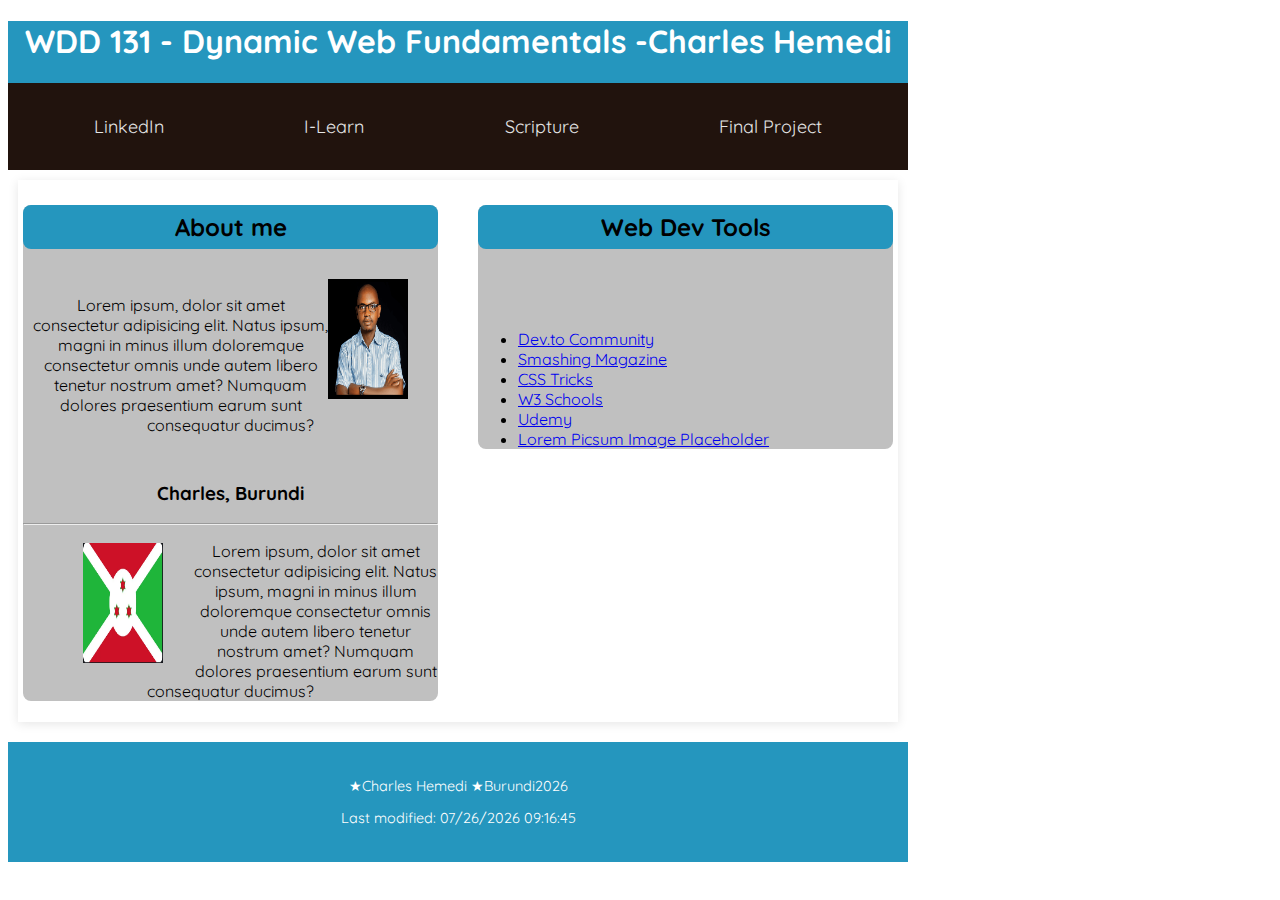
<file: index.html>
<!DOCTYPE html>
<html lang="en">
<head>
    <meta charset="utf-8">
    <meta name="viewport" content="width=device-width,initial-scale=1.0">
    <title>WDD 131 - Dynamic Web Fundamentals -Charles Hemedi</title>
    <meta name="description" content="WDD 131 - Dynamic Web Fundamentals-Charles Hemedi">
    <meta name="author" content="Charles Hemedi">
    <link rel="stylesheet" href="styles/base.css">
    <script src="scripts/getdates.js" defer></script>
</head>
<body>



<header>
    <h1>WDD 131 - Dynamic Web Fundamentals -Charles Hemedi</h1>
    <nav>
        <a href="https://www.linkedin.com/">LinkedIn</a> 
        <a href="https://byui.instructure.com">I-Learn</a> 
        <a href="https://www.churchofjesuschrist.org/study/scriptures">Scripture</a> 
        <a href="#">Final Project</a> 
    </nav>
</header>


    <main>
        <div class="container">
              <div id="section">
                <section class="card">
                    <h2>About me</h2>
                    <div class="part1">
                    <img src="images/wdd131.png" width="150" height="150" alt="my-profile">
                    <p>Lorem ipsum, dolor sit amet consectetur adipisicing elit. Natus ipsum, 
                        magni in minus illum doloremque consectetur omnis unde autem libero 
                        tenetur nostrum amet? Numquam dolores praesentium earum sunt consequatur ducimus?</p>
                    </div>
                    <div class="part2">
                    <h3>Charles, Burundi</h3>
                    <hr>
                    <img src="images/flag.png" width="150" height="150" alt="my-profile">
                </div>
                   
                    <p>Lorem ipsum, dolor sit amet consectetur adipisicing elit. Natus ipsum, 
                        magni in minus illum doloremque consectetur omnis unde autem libero 
                        tenetur nostrum amet? Numquam dolores praesentium earum sunt consequatur ducimus?</p>
                
                </section>
                
            </div>
              <div id="section1">
                    <section class="card1">
                        <h2>Web Dev Tools</h2>
                        <ul>
                            <li><a href="#">Dev.to Community</a></li>
                            <li><a href="#">Smashing Magazine</a></li>
                            <li><a href="#">CSS Tricks</a></li>
                            <li><a href="#">W3 Schools</a></li>
                            <li><a href="#">Udemy</a></li>
                            <li><a href="#">Lorem Picsum Image Placeholder</a></li>
                        </ul>
                       
                    </section>
                </div>

        </div>
        
    </main>

    <footer class="footer">
        <p><span id="copyrightYear"></span>  &#9733;Charles Hemedi &#9733;Burundi</p>
        <p id="lastModified"></p>
        <p id="lastModifiedDate"></p>
    </footer>




</body>
</html>
</file>
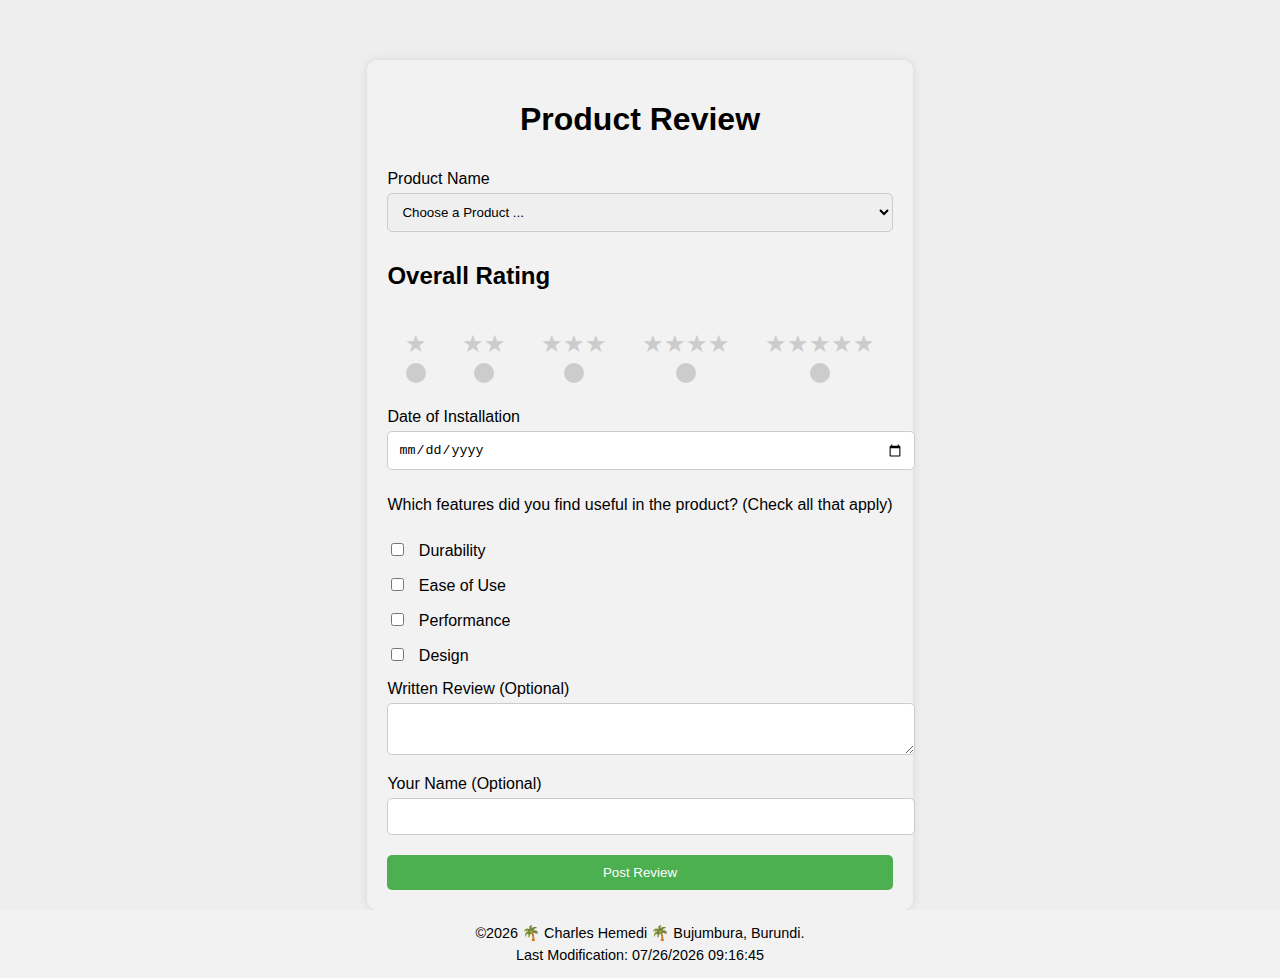
<file: form.html>
<!DOCTYPE html>
<html lang="en">
<head>
    <meta charset="UTF-8">
    <meta name="viewport" content="width=device-width, initial-scale=1.0">
    <title>Product Review</title>
    <meta name="description" content="Review for the products">
    <meta name="author" content="Charles Hemedi">
    <link rel="stylesheet" href="styles/form.css">
</head>
<body>
    <div class="main-content">
        <div class="form-container">
            <h1>Product Review</h1>
            <form id="reviewForm" method="get" action="review.html">
                <label for="productName">Product Name</label>
                <select id="productName" name="productName" required>
                    <option value="">Choose a Product ...</option>
                </select>

                <h2>Overall Rating</h2>
                <div id="rating" class="rating stars">
                    <input type="radio" id="star1" name="rating" value="1">
                    <label for="star1">
                        <span class="star">&#9733;</span>
                        <span class="circle"></span>
                    </label>

                    <input type="radio" id="star2" name="rating" value="2">
                    <label for="star2">
                        <span class="star">&#9733;&#9733;</span>
                        <span class="circle"></span>
                    </label>

                    <input type="radio" id="star3" name="rating" value="3">
                    <label for="star3">
                        <span class="star">&#9733;&#9733;&#9733;</span>
                        <span class="circle"></span>
                    </label>

                    <input type="radio" id="star4" name="rating" value="4">
                    <label for="star4">
                        <span class="star">&#9733;&#9733;&#9733;&#9733;</span>
                        <span class="circle"></span>
                    </label>

                    <input type="radio" id="star5" name="rating" value="5">
                    <label for="star5">
                        <span class="star">&#9733;&#9733;&#9733;&#9733;&#9733;</span>
                        <span class="circle"></span>
                    </label>
                </div>

                <label for="installationDate">Date of Installation</label>
                <input type="date" id="installationDate" name="installationDate" required>

                <p>Which features did you find useful in the product? (Check all that apply)</p>
                <label for="featureDurability"><input type="checkbox" id="featureDurability" name="features" value="Durability"> Durability</label>
                <label for="featureEaseOfUse"><input type="checkbox" id="featureEaseOfUse" name="features" value="Ease of Use"> Ease of Use</label>
                <label for="featurePerformance"><input type="checkbox" id="featurePerformance" name="features" value="Performance"> Performance</label>
                <label for="featureDesign"><input type="checkbox" id="featureDesign" name="features" value="Design"> Design</label>

                <label for="review">Written Review (Optional)</label>
                <textarea id="review" name="review"></textarea>

                <label for="name">Your Name (Optional)</label>
                <input type="text" id="name" name="name">

                <button type="submit">Post Review</button>
            </form>
        </div>
    </div>
    <footer>
        <p>&copy;<span id="currentYear"></span> 🌴 Charles Hemedi 🌴 Bujumbura, Burundi.</p>
        <p>Last Modification: <span id="lastModified"></span></p>
    </footer>
    <script src="scripts/form.js" defer ></script>
</body>
</html>
</file>
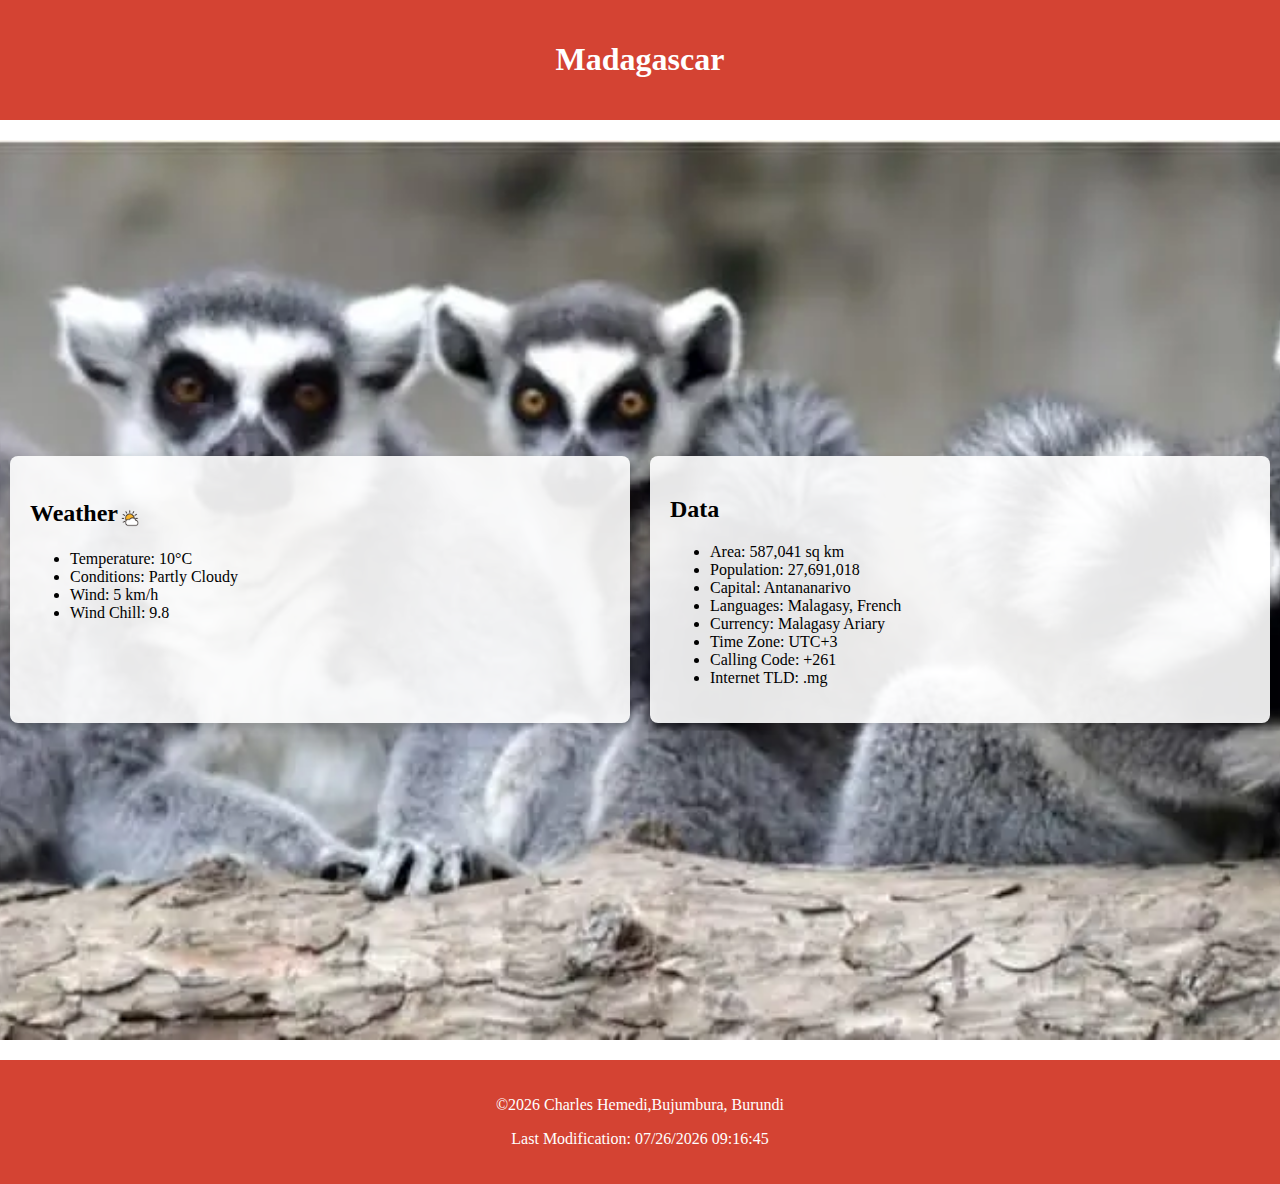
<file: place.html>
<!DOCTYPE html>
<html lang="en">
  <head>
    <meta charset="UTF-8">
    <meta name="viewport" content="width=device-width, initial-scale=1.0">
    <title>Madagascar</title>
    <meta name="description" content=" country and its weather data">
    <meta name="author" content="Charles Hemedi">
    <link rel="preconnect" href="https://fonts.gstatic.com" crossorigin>
  
    <link
      href="https://fonts.googleapis.com/css2?family=Roboto:wght@400;700&display=swap" rel="stylesheet">
    <link rel="stylesheet" href="styles/place.css">
  </head>
  <body>
    <header>
      <h1>Madagascar</h1>
    </header>
    <main>
      <section class="weather-section">
        <picture class="hero-background">
          <source media="(min-width: 1024px)" srcset="images/hero-large.webp">
          <source media="(min-width: 465px)" srcset="images/hero-small.webp">
          <img src="images/hero-small.webp" alt="Madagascar scenery">
        </picture>
        <div class="content-container">
          <div class="weather-box">
            <h2 class="weather-heading">
              Weather
              <img
                src="images/weather-icon.webp"
                alt="Partly Cloudy"
                class="weather-icon"
              >
            </h2>
            <ul>
              <li>Temperature: 10°C</li>
              <li>Conditions: Partly Cloudy</li>
              <li>Wind: 5 km/h</li>
              <li>Wind Chill: <span id="windChill">Calculating...</span></li>
            </ul>
          </div>
          <div class="data-section">
            <h2>Data</h2>
            <ul>
              <li>Area: 587,041 sq km</li>
              <li>Population: 27,691,018</li>
              <li>Capital: Antananarivo</li>
              <li>Languages: Malagasy, French</li>
              <li>Currency: Malagasy Ariary</li>
              <li>Time Zone: UTC+3</li>
              <li>Calling Code: +261</li>
              <li>Internet TLD: .mg</li>
            </ul>
          </div>
        </div>
      </section>
    </main>
    <footer>
      <p>©<span id="currentYear"></span> Charles Hemedi,Bujumbura, Burundi</p>
      <p>Last Modification: <span id="lastModified"></span></p>
    </footer>
    <script src="scripts/place.js" defer></script>
  </body>
</html>
</file>
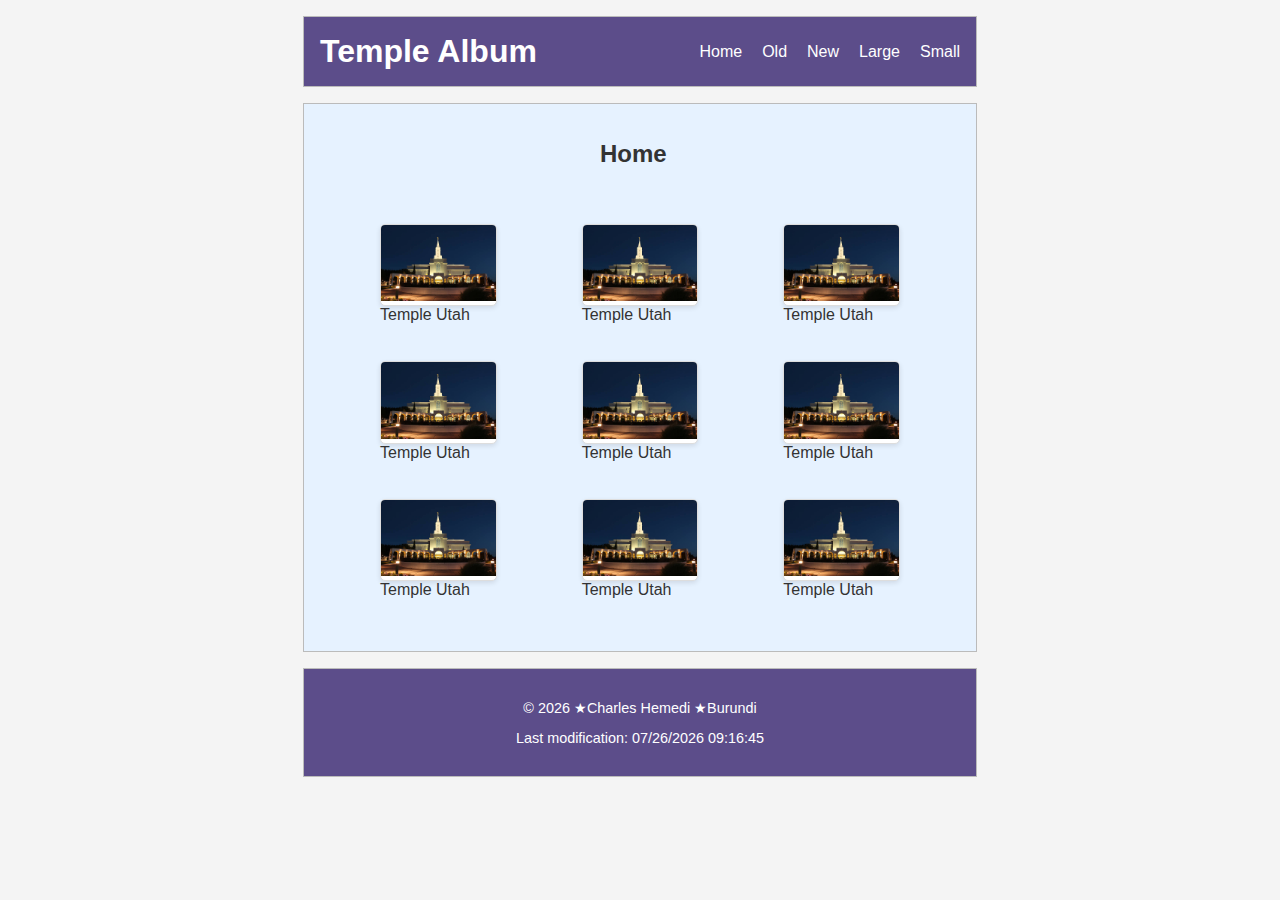
<file: temples.html>
<!DOCTYPE html>
<html lang="en">
<head>
    <meta charset="utf-8">
    <meta name="viewport" content="width=device-width,initial-scale=1.0">
    <title>WDD 131 - Dynamic Web Fundamentals -Charles Hemedi</title>
    <meta name="description" content="WDD 131 - Dynamic Web Fundamentals-Charles Hemedi">
    <meta name="author" content="Charles Hemedi">
    <link rel="stylesheet" href="styles/temples.css">
    <link rel="stylesheet" href="styles/temples-large.css">
    <script src="scripts/temples.js" defer></script>
</head>
<body>
    <header>
        <h1>Temple Album</h1>
        <nav>
            <a href="#">Home</a>
            <a href="#">Old</a>
            <a href="#">New</a>
            <a href="#">Large</a>
            <a href="#">Small</a>
        </nav>
    </header>
    
    
        <main>
            <h2>Home</h2>
            <div class="grid-container">
                <figure>
                    <div  class="grid-item">
                    <img src="images/utah.jpg" alt="Temple Bountiful Utah">
                   </div>
                    <figcaption>Temple Utah</figcaption>
                   
                </figure>
                <figure>
                    <div  class="grid-item">
                    <img src="images/utah.jpg" alt="Temple Bountiful Utah">
                   </div>
                    <figcaption>Temple Utah</figcaption>
                   
                </figure>
                <figure>
                    <div  class="grid-item">
                    <img src="images/utah.jpg" alt="Temple Bountiful Utah">
                   </div>
                    <figcaption>Temple Utah</figcaption>
                  
                </figure>
                <figure>
                    <div  class="grid-item">
                    <img src="images/utah.jpg" alt="Temple Bountiful Utah">
                    </div>
                    <figcaption>Temple Utah</figcaption>
                   
                </figure>
                <figure>
                    <div  class="grid-item">
                    <img src="images/utah.jpg" alt="Temple Bountiful Utah">
                    </div>
                    <figcaption>Temple Utah</figcaption>
               
                </figure>
                <figure>
                    <div  class="grid-item">
                    <img src="images/utah.jpg" alt="Temple Bountiful Utah">
                   </div>
                    <figcaption>Temple Utah</figcaption>
          
                </figure>
                <figure>
                    <div  class="grid-item">
                    <img src="images/utah.jpg" alt="Temple Bountiful Utah">
                   </div>
                    <figcaption>Temple Utah</figcaption>
                 
                </figure>
                <figure>
                    <div  class="grid-item">
                    <img src="images/utah.jpg" alt="Temple Bountiful Utah">
                   </div>
                    <figcaption>Temple Utah</figcaption>
                 
                </figure>
                
                    <figure>
                        <div  class="grid-item">
                        <img src="images/utah.jpg" alt="Temple Bountiful Utah">
                        </div>
                        <figcaption>Temple Utah</figcaption>
                       
                    </figure>
            
            </div>    
        </main>
    
        <footer class="footer">
            <p><span id="copyrightYear"></span>  &#9733;Charles Hemedi &#9733;Burundi</p>
            <p id="lastModified"></p>
            <p id="lastModifiedDate"></p>
        </footer>
    
    
    
    
</body>
</html>
</file>
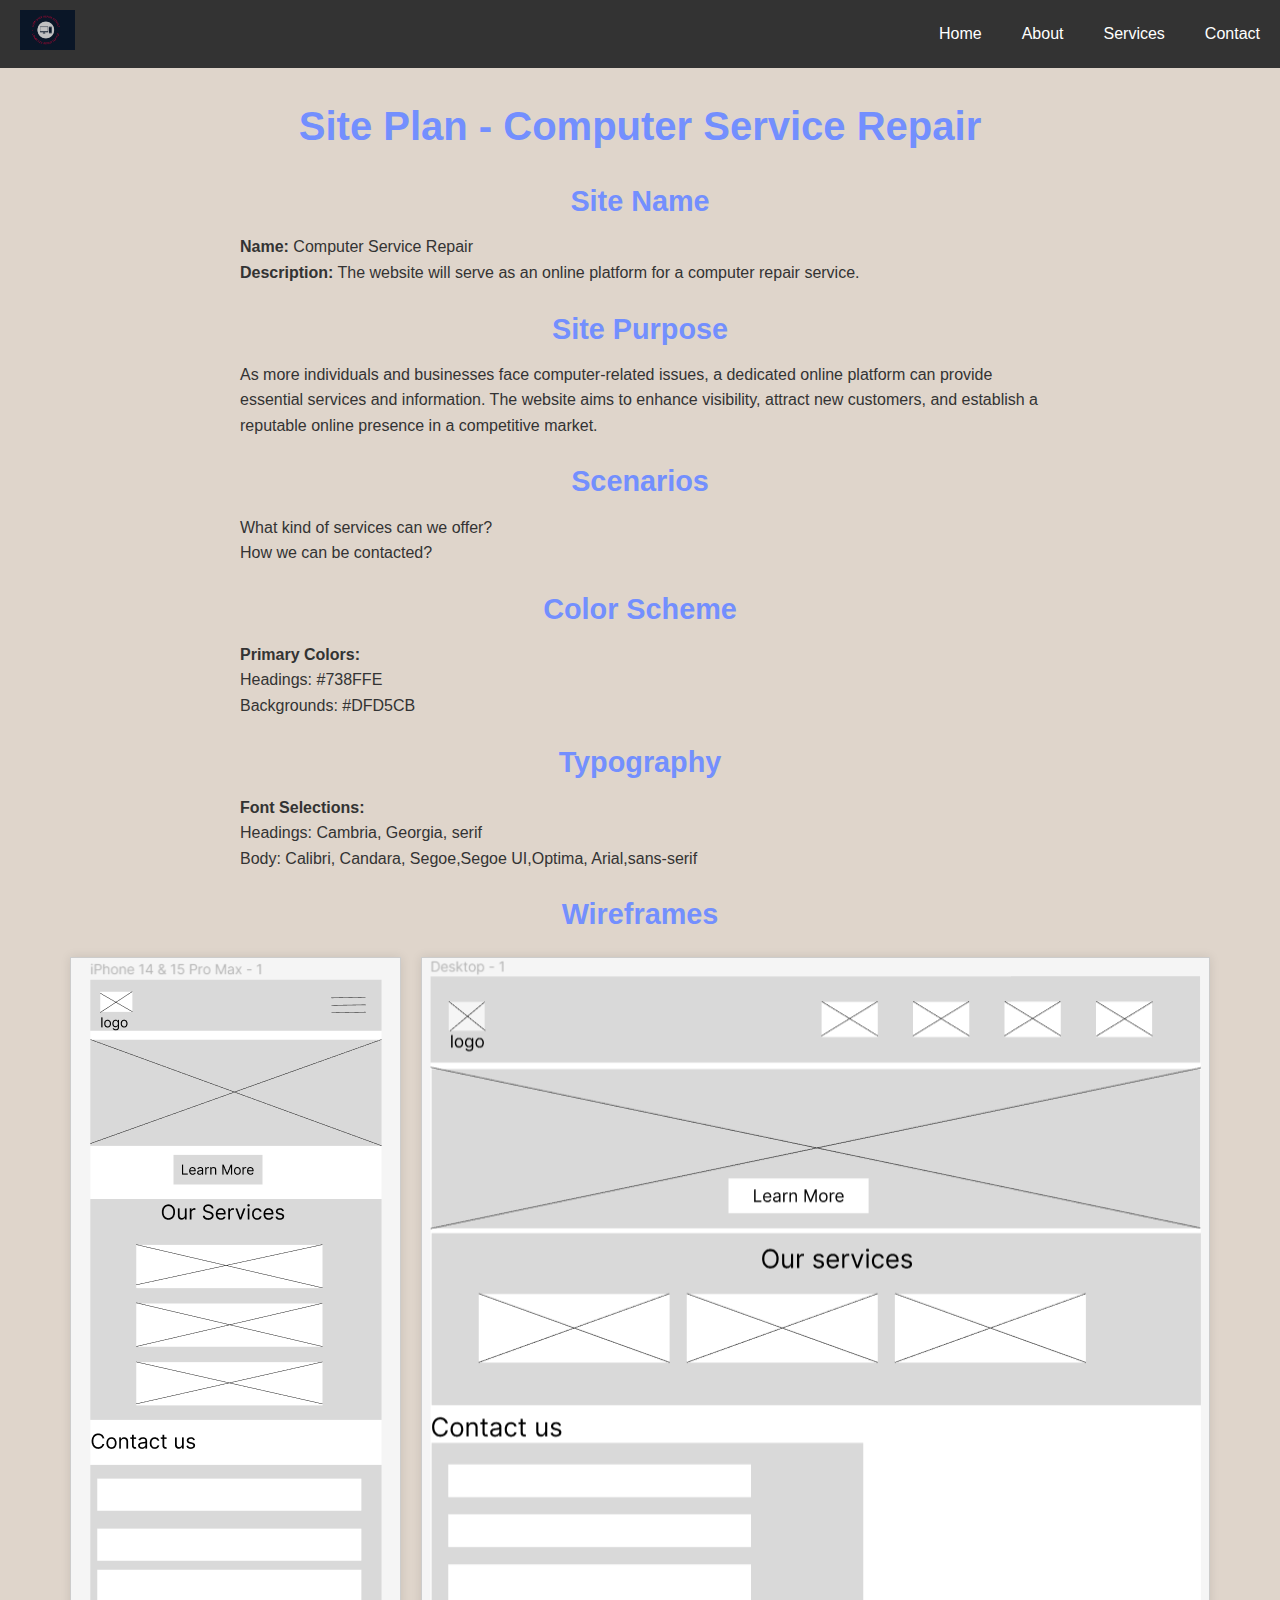
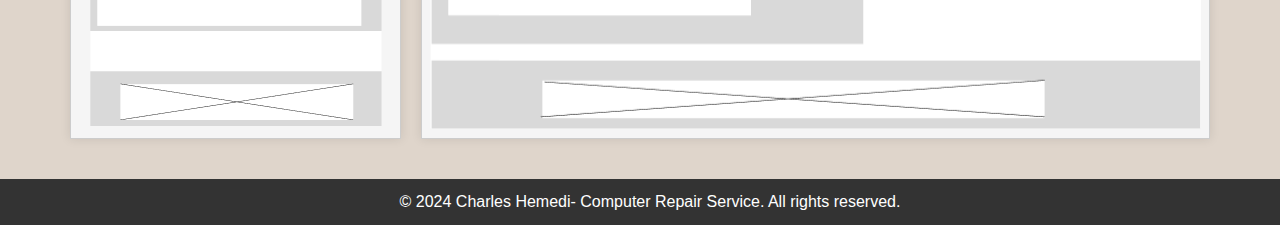
<file: project/siteplan.html>
<!DOCTYPE html>
<html lang="en">
  <head>
    <meta charset="UTF-8">
    <meta name="viewport" content="width=device-width, initial-scale=1.0">
    <title>Site Plan - Computer Repair Service</title>
    <style>
      body {
        font-family: Calibri, Candara, Segoe,Segoe UI,Optima, Arial,sans-serif;
        margin: 20px;
        line-height: 1.6;
        background-color: #DFD5CB;
        color: #333;
      }
      h1,h2 {
        color: #738FFE;
        text-align: center;
      }
      h1 {
        font-size: 2.5em;
        margin-bottom: 20px;
        text-align: center;
      }
      h2 {
        font-size: 1.8em;
        margin-top: 20px;
        margin-bottom: 10px;
      }
      p,ul {
        margin-bottom: 20px;
        max-width: 800px;
        text-align: left;
        margin: auto;
      }
      ul {
        list-style: disc;
        margin-left: 20px;
      }

      .color1 {
        background-color: #738FFE; 
      }
      .color2 {
        background-color: #DFD5CB; 
      }
      .wireframe-images {
        display: flex;
        flex-wrap: wrap;
        gap: 20px;
        justify-content: center;
        margin-top: 20px;
      }
      .wireframe-images img {
        max-width: 100%;
        height: auto;
        border: 1px solid #ccc;
        box-shadow: 0 0 10px rgba(0, 0, 0, 0.1);
      }
      footer {
        margin-top: 40px;
        padding: 10px;
        background-color: #333;
        color: #fff;
        text-align: center;
        width: 100%;
      }
      footer p {
        text-align: center;
      }
      nav {
        background-color: #333;
        color: #fff;
        padding: 10px 0;
        display: flex;
        justify-content: space-between;
        align-items: center;
        margin-bottom: 20px;
      }
      nav .logo {
        margin-left: 20px;
      }
      nav .logo img {
        height: 40px;
      }
      nav ul {
        list-style: none;
        display: flex;
        margin: 0;
        padding: 0;
      }
      nav ul li {
        margin: 0 10px;
      }
      nav ul li a {
        color: #fff;
        text-decoration: none;
        padding: 5px 10px;
        border-radius: 5px;
        transition: background-color 0.3s;
      }
      nav ul li a:hover {
        background-color: #555;
      }
      @media (min-width: 1024px) {
        body {
          margin: 0;
          padding: 0;
        }
      }
      @media (max-width: 400px) {
        body {
          margin: 0;
          padding: 0;
        }
        nav {
          width: 410px;
          padding: 0;
          display: flex;
          align-items: center;
          margin: 0;
        }
        footer {
          width: 410px;
        }
      }
    </style>
  </head>
  <body>
    <nav>
      <div class="logo">
        <img src="images/logo.png" alt="Computer Service repair">
      </div>
      <ul>
        <li><a href="#home">Home</a></li>
        <li><a href="#about">About</a></li>
        <li><a href="#services">Services</a></li>
        <li><a href="#contact">Contact</a></li>
      </ul>
    </nav>
    <h1>Site Plan - Computer Service Repair</h1>

    <h2>Site Name</h2>
    <p><strong>Name:</strong> Computer Service Repair</p>
    <p>
      <strong>Description:</strong> The website will serve as an online platform for a computer repair service.
    </p>

    <h2>Site Purpose</h2>
    <p>
      As more individuals and businesses face computer-related issues, a dedicated online platform can provide essential services and information.
      The website aims to enhance visibility, attract new customers, and establish a reputable online presence in a competitive market.
    </p>

    <h2>Scenarios</h2>

    <p>What kind of services can we offer?</p>
    <p>How we can be contacted?</p>

    <h2>Color Scheme</h2>

    <p><strong>Primary Colors:</strong></p>
    <p>Headings: <span class="color1"></span> #738FFE</p>
    <p>Backgrounds: <span class="color2"></span> #DFD5CB</p>

    <h2>Typography</h2>
    <p><strong>Font Selections:</strong></p>
    <p>Headings: Cambria, Georgia, serif</p>
    <p>Body: Calibri, Candara, Segoe,Segoe UI,Optima, Arial,sans-serif</p>

    <h2>Wireframes</h2>
    <div class="wireframe-images">
      <img src="images/small-screen-wireframe.png" alt="Mobile view wireframe">
      <img src="images/large-screen-wireframe.png" alt="Desktop view wireframe">
    </div>
    <footer>
      <p>&copy; 2024 Charles Hemedi- Computer Repair Service. All rights reserved.</p>
    </footer>
  </body>
</html>
</file>
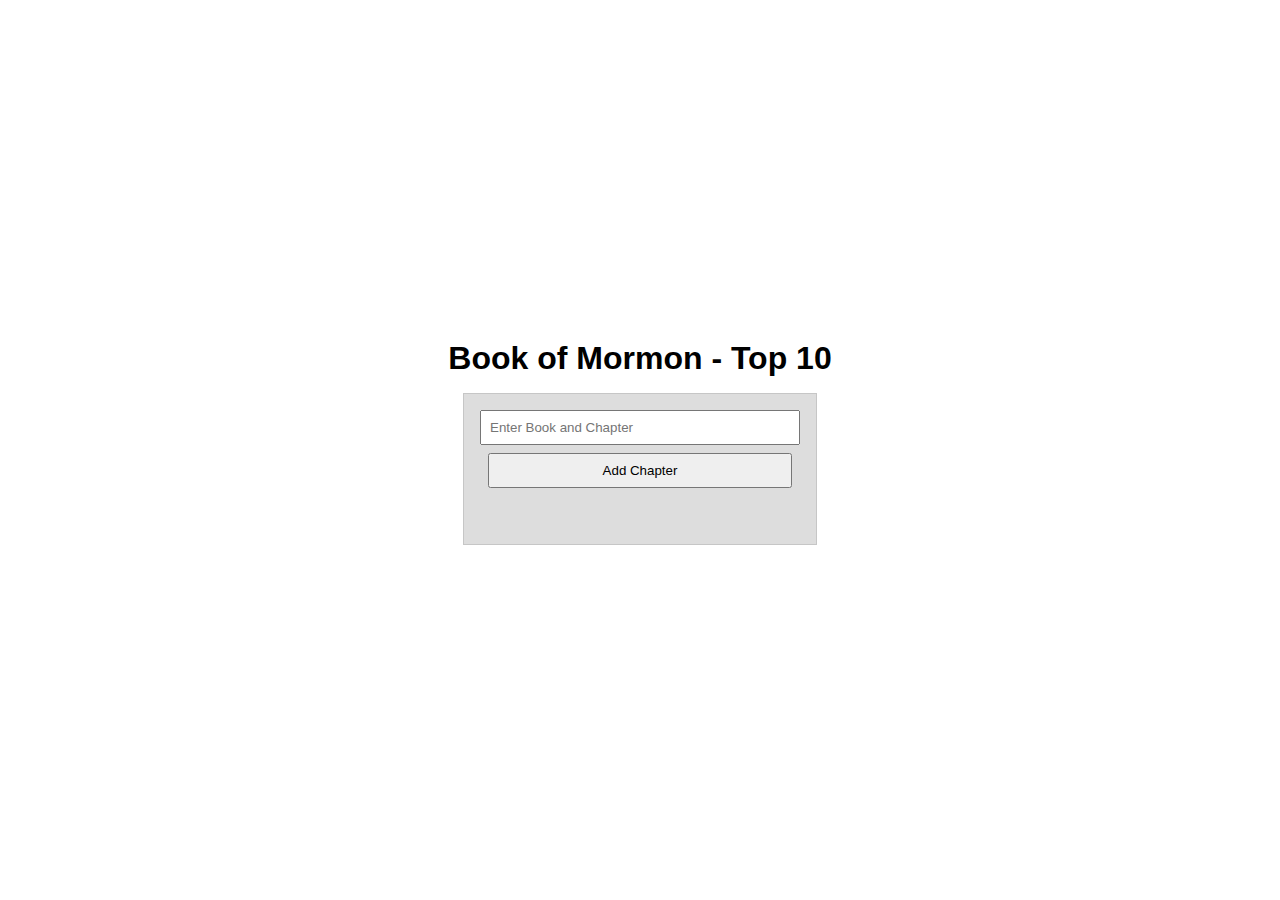
<file: week02/bom.html>
<!DOCTYPE html>
<html lang="en">
<head>
    <meta charset="UTF-8">
    <meta name="viewport" content="width=device-width, initial-scale=1.0">
     <title>WDD 131 - Media Query Example</title>
    <meta name="description" content="Media query learning activity example page">
    <meta name="author" content="Charles Hemedi">
    <link rel="stylesheet" href="styles/bom.css">
    <script src="scripts/bom.js" defer></script>

    
</head>
<body>
  
    <h1>Book of Mormon - Top 10</h1>
<main>
       <input type="text" id="favchap" placeholder="Enter Book and Chapter">
    <button onclick="addChapter()">Add Chapter</button>
    <ul id="list"></ul>
</main>


</body>
</html>
</file>
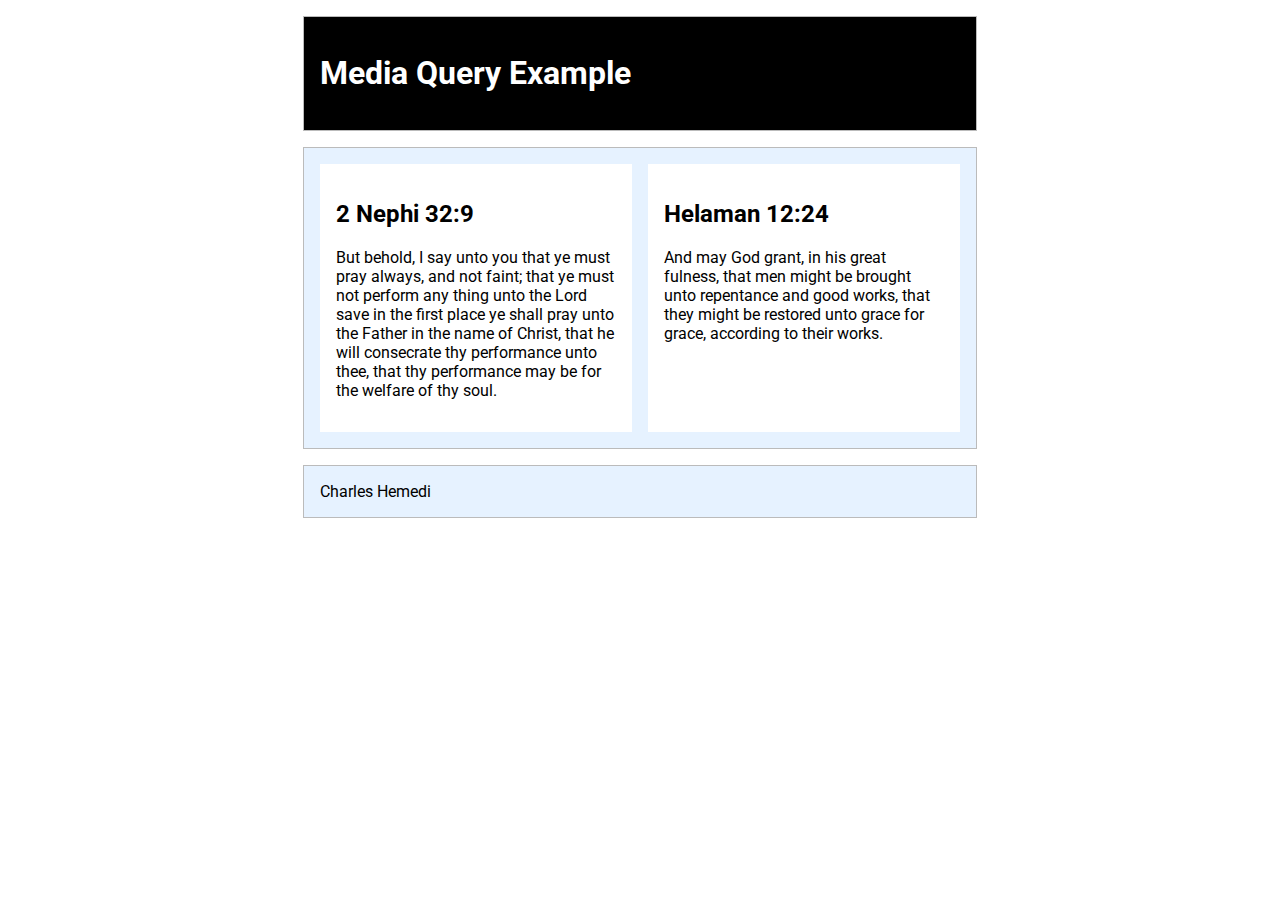
<file: week02/media-query.htm>
<!DOCTYPE html>
<html lang="en">
<head>
    <meta charset="utf-8">
    <meta name="viewport" content="width=device-width,initial-scale=1.0">
    <title>WDD 131 - Media Query Example</title>
    <meta name="description" content="Media query learning activity example page">
    <meta name="author" content="Charles Hemedi">
    <link rel="preconnect" href="https://fonts.googleapis.com">
    <link rel="preconnect" href="https://fonts.gstatic.com" crossorigin>
    <link href="https://fonts.googleapis.com/css2?family=Roboto&display=swap" rel="stylesheet">
    <link rel="stylesheet" href="styles/media-query.css">
    <link rel="stylesheet" href="styles/media-query-large.css">
    
</head>
<body>

<header>
    <h1>Media Query Example</h1>
</header>
<main>
    <section> 
        <h2>2 Nephi 32:9</h2>
        <p>But behold, I say unto you that ye must pray always, and not faint; that ye must not perform any thing unto the Lord save in the first place ye shall pray unto the Father in the name of Christ, that he will consecrate thy performance unto thee, that thy performance may be for the welfare of thy soul.</p>
    </section>
    <section>
        <h2>Helaman 12:24</h2>
        <p>And may God grant, in his great fulness, that men might be brought unto repentance and good works, that they might be restored unto grace for grace, according to their works.</p>
    </section>
</main>
<footer>
    Charles Hemedi
</footer>



    
</body>
</html>
</file>
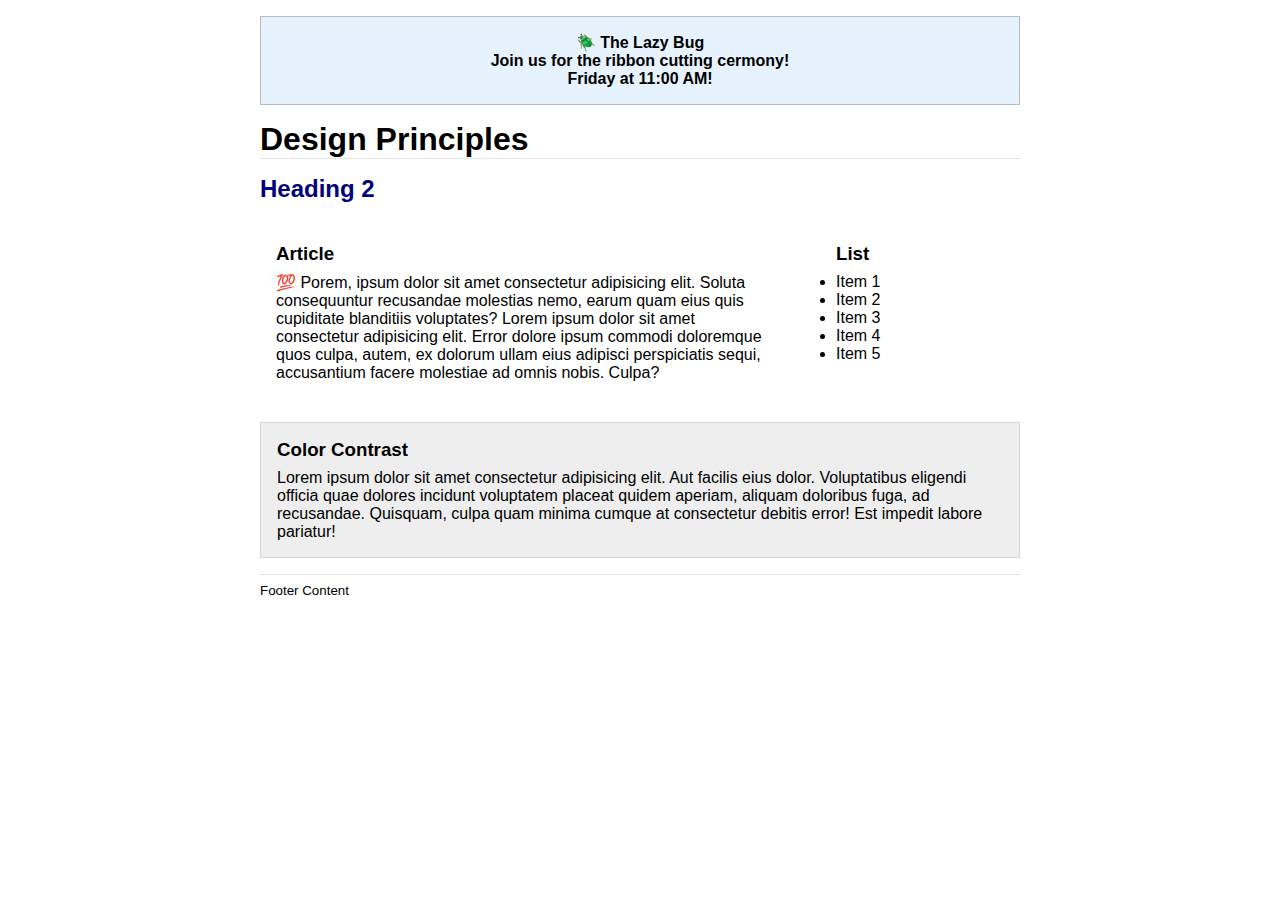
<file: week03/design.html>
<!DOCTYPE html>
<html lang="en">
    <head>
        <meta charset="utf-8">
        <meta http-equiv="X-UA-Compatible" content="IE=edge">
        <title>Design</title>
        <meta name="description" content="">
        <meta name="viewport" content="width=device-width, initial-scale=1">
        <link rel="stylesheet" href="styles/design.css">
        <script src="" async defer></script>
    </head>
    <body>
        <header>
            <header>
            <div class="banner">🪲 The Lazy Bug<br>Join us for the ribbon cutting cermony!<br>Friday at 11:00 AM!</div>
            <h1>Design Principles</h1>
        </header>
        <main>
            <h2>Heading 2</h2>
            <section>
                <h3>Article</h3>
                <article>
                    <p>💯 Porem, ipsum dolor sit amet consectetur adipisicing elit. Soluta consequuntur recusandae molestias nemo, earum quam eius quis cupiditate blanditiis voluptates? Lorem ipsum dolor sit amet consectetur adipisicing elit. Error dolore ipsum commodi doloremque quos culpa, autem, ex dolorum ullam eius adipisci perspiciatis sequi, accusantium facere molestiae ad omnis nobis. Culpa?</p>
                </article>
            </section>
            <section>
                <h3>List</h3>
                <ul>
                    <li>Item 1</li>
                    <li>Item 2</li>
                    <li>Item 3</li>
                    <li>Item 4</li>
                    <li>Item 5</li>
                </ul>
            </section>
            <div class="callout">
                <h3>Color Contrast</h3>
                <p>Lorem ipsum dolor sit amet consectetur adipisicing elit. Aut facilis eius dolor. Voluptatibus eligendi officia quae dolores incidunt voluptatem placeat quidem aperiam, aliquam doloribus fuga, ad recusandae. Quisquam, culpa quam minima cumque at consectetur debitis error! Est impedit labore pariatur!</p>
            </div>
        </main>
        <footer>
            Footer Content
        </footer>
        
    </body>
</html>
</file>
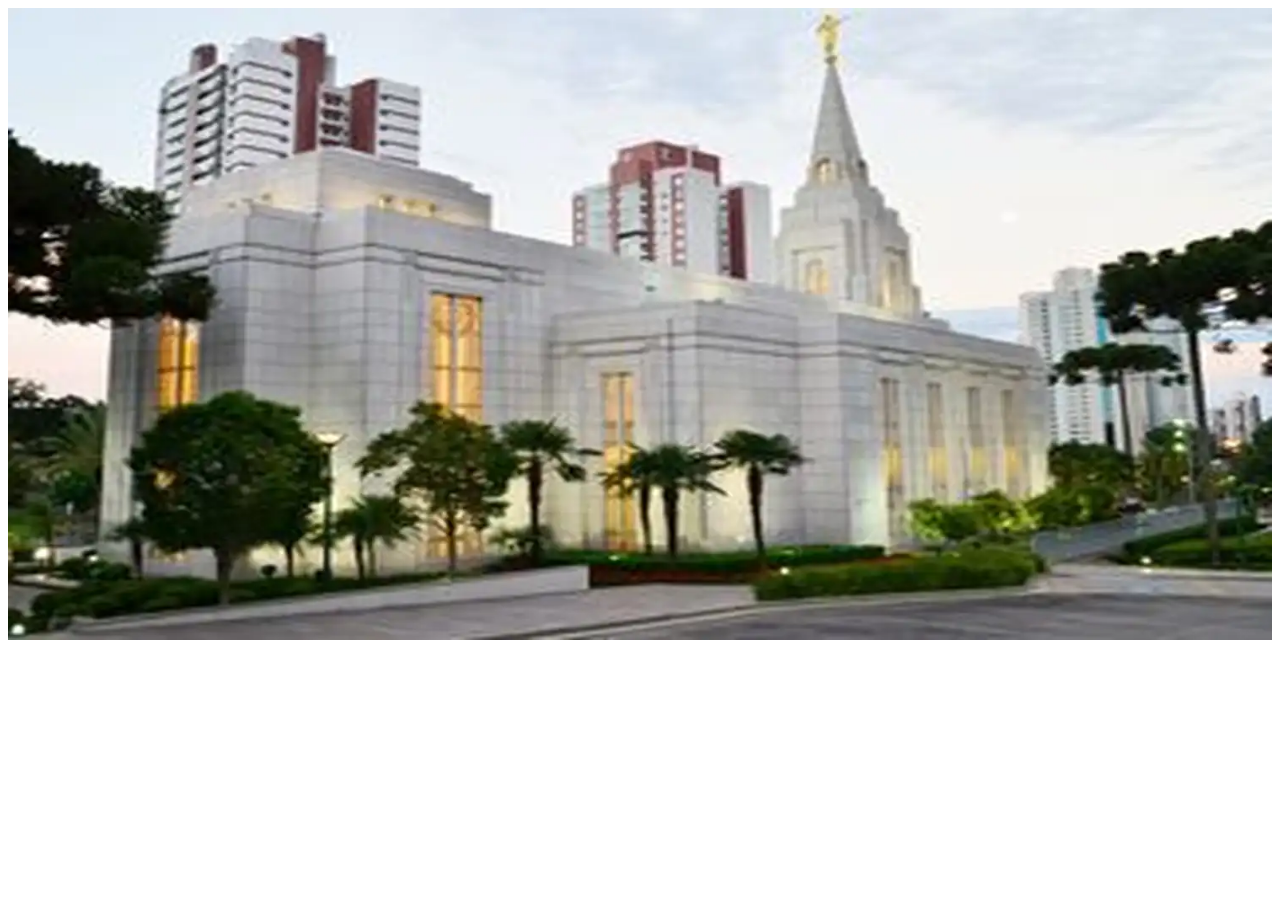
<file: week03/responsive-images.html>
<!DOCTYPE html>

<html lang="en">
    <head>
        <meta charset="utf-8">
        <meta http-equiv="X-UA-Compatible" content="IE=edge">
        <title>Responsive image</title>
        <meta name="description" content="">
        <meta name="viewport" content="width=device-width, initial-scale=1">
        <link rel="stylesheet" href="styles/responsive-images.css">
        <script src="" async defer></script>
    </head>
    <body>
        <div class="hero">
            <picture>
              <source srcset="images/hero-large.webp" media="(min-width: 1000px)">
              <source srcset="images/hero-medium.webp" media="(min-width: 500px)">
              <img src="images/hero-small.webp" alt="Temple name and location" width="500" height="250">
            </picture>
          </div>
        
    </body>
</html>
</file>
<file: styles/base.css>
@import url("https://fonts.googleapis.com/css2?family=Quicksand:wght@300..700&display=swap");

:root {
  --primary-color: #381d2a;
  --secondary-color: #396e94;
  --accent1-color: #a43312;
  --accent2-color: #e7c24f;

  --heading-font: "Quicksand", serif;
  --paragraph-font: "Muli", serif;

  --nav-background-color: #283618;
  --nav-link-color: #606c38;
  --nav-hover-link-color: #1d3557;
  --nav-hover-background-color: #e5e5e5;
}

body {
  box-sizing: border-box;
  max-width: 900px;
  text-align: center;

  font-family: "Quicksand", sans-serif;

  font-weight: 400;
  font-style: normal;
}
header {
  background-color: #2596be;
  color: white;
  text-align: center;
}
header nav {
  display: flex;
  background-color: #21130d;
  padding: 1rem;
  justify-content: space-around;
  color: white;
  font-size: 18px;
}

.container {
  grid-column-gap: 40px;
  display: grid;
  grid-template-columns: 1fr 1fr;
  grid-template-row: 1fr;
  max-width: 900px;
  margin: 10px;
  background: white;
  box-shadow: 0 2px 10px rgba(0, 0, 0, 0.1);
  padding: 5px;
  /* grid-auto-flow: column; */
}

#section1 {
  /* grid-column: span 2; */
  /* margin-top: 20px; */
}
#section {
  /* grid-column: span 1; */
  /* display: grid; */
  /* align-items: center; */
}
.card img {
  width: 80px;
  height: 120px;
  margin-right: 20px;
}
.footer {
  background-color: #2596be;
  text-align: center;
  margin-top: 20px;
  font-size: 0.9em;
  color: white;
  padding: 20px;
}
.card h2 {
  text-align: center;
  background-color: #2596be;
  border-radius: 8px;
  padding: 7px;
}
.card img {
  float: right;
}
.part2 img {
  float: left;
  padding: 10px;
  margin-left: 50px;
  width: 80px;
  height: 120px;
  border-bottom: 20px;
}
.card > .part1 {
  padding: 10px;
  margin-bottom: 20px;
}
.card {
  background-color: silver;
  border-radius: 8px;
  max-height: 1000px;
  /* padding: 20px; */
}
.card1 {
  background-color: silver;
  border-radius: 8px;
  text-align: left;
  max-height: 1000px;
}

.card1 h2 {
  text-align: center;
  background-color: #2596be;
  border-radius: 8px;
  padding: 7px;
  margin-bottom: 80px;
}
header nav a {
  display: block;
  color: var(--nav-hover-background-color);
  text-decoration: none;
  padding: 1rem;
}
header nav a:hover {
  color: var(--nav-hover-link-color);
  background-color: var(--nav-hover-background-color);
}
header nav a:link,
nav a:visited {
  color: var(--nav-hover-background-color);
}
</file>
<file: styles/form.css>
body {
  font-family: Arial, sans-serif;
  background-color: #eee;
  display: flex;
  flex-direction: column;
  min-height: 100vh;
  margin: 0;
  padding: 0;
}

.main-content {
  flex-grow: 1;
  display: flex;
  justify-content: center;
  align-items: center;
}

.form-container {
  background-color: #f2f2f2;
  margin-top: 60px;
  padding: 20px;
  border-radius: 10px;
  box-shadow: 0 0 10px rgba(0, 0, 0, 0.1);
}

h1 {
  text-align: center;
}

form {
  display: flex;
  flex-direction: column;
}

label {
  margin: 10px 0 5px;
}

input[type="text"],
input[type="date"],
select,
textarea {
  padding: 10px;
  margin-bottom: 10px;
  border: 1px solid #ccc;
  border-radius: 5px;
  width: 100%;
}

input[type="checkbox"] {
  margin-right: 10px;
}

.rating {
  display: flex;
  justify-content: space-around;
  margin: 10px 0;
}

.rating input[type="radio"] {
  display: none;
}

.rating label {
  position: relative;
  cursor: pointer;
  text-align: center;
}

.rating label {
  color: #ccc;
  font-size: 1.5rem;
}

.rating label .circle {
  display: block;
  width: 20px;
  height: 20px;
  background-color: #ccc;
  border-radius: 50%;
  margin: 5px auto 0;
}

.rating input[type="radio"]:checked ~ label .stars .star {
  color: #ccc;
}

.rating input[type="radio"]:checked + label .circle,
.rating input[type="radio"]:checked + label .stars .star {
  color: #f39c12;
}

.rating input[type="radio"]:checked ~ label .stars .star,
.rating input[type="radio"]:checked ~ label .circle {
  color: #f39c12;
}

.rating input[type="radio"]:checked ~ label ~ label .stars .star,
.rating input[type="radio"]:checked ~ label ~ label .circle {
  color: #ccc;
}

button {
  padding: 10px;
  background-color: #4caf50;
  color: white;
  border: none;
  border-radius: 5px;
  cursor: pointer;
  margin-top: 10px;
}

button:hover {
  background-color: #45a049;
}

footer {
  text-align: center;
  padding: 10px 0;
  background-color: #f2f2f2;
  font-size: 0.9rem;
  width: 100%;
}

footer p {
  margin: 5px 0;
}
</file>
<file: styles/place.css>
:root {
  --primary-color: #d44333;
  --secondary-color: #d44333;
  --background-color: #f4f4f4;
  --text-color: #333;
}

body,
html {
  margin: 0;
  padding: 0;
  width: 100%;
  height: 100%;
}

header {
  background-color: var(--primary-color);
  color: white;
  text-align: center;
  padding: 20px 0;
  
  margin-bottom: 20px;
}

.weather-section {
  display: flex;
  flex-direction: column;
  align-items: center;
  width: 100%;
  padding: 20px 0; 
}

.hero-background img {
  width: 100%; 
  height: auto; 
}

.content-container {
  display: flex;
  flex-direction: column;
  justify-content: space-around;
  width: 100%; 
  background: rgba(
    0,
    0,
    0,
    0.5
  ); 
}

.weather-box,
.data-section {
  background: white;
  padding: 20px;
  margin: 10px;
  border-radius: 8px;
  box-shadow: 0 4px 8px rgba(0, 0, 0, 0.2);
}
.weather-box h2 {
  display: flex; 
  align-items: center; 
  flex-wrap: wrap; 
}

.weather-icon {
  margin-left: 10px; 
  width: 24px; 
  height: auto; 
}

.weather-box h2 {
  flex-direction: column; 
}

.weather-icon {
  margin-left: 0; 
  margin-top: 10px; 
}
footer {
  background-color: var(--secondary-color);
  color: white;
  text-align: center;
  padding: 20px 0;
  width: 100%;
  margin-top: 20px;
}

@media (min-width: 1024px) {
  .weather-section {
    position: relative;
    flex-direction: row;
    justify-content: center;
    align-items: center;
    min-height: 100vh; 
    padding: 0; 
  }

  .hero-background img {
    position: absolute;
    top: 0;
    left: 0;
    width: 100%;
    height: 100%;
    object-fit: cover; 
    z-index: -1; 
    display: block; 
  }

  .content-container {
    position: relative; 
    display: flex;
    flex-direction: row;
    width: 100%; 
    z-index: 2; 
    background: none; 
  }

  .weather-box,
  .data-section {
    width: 50%; 
    background: rgba(
      255,
      255,
      255,
      0.9
    ); 
  }
}
@media (min-width: 600px) {
  .weather-section {
    position: relative;
    flex-direction: row;
    justify-content: center;
    align-items: center;
    min-height: 100vh; 
    padding: 0; 
  }

  .hero-background img {
    position: absolute;
    top: 0;
    left: 0;
    width: 100%;
    height: 100%;
    object-fit: cover; 
    z-index: -1; 
    display: block; 
  }

  .content-container {
    position: relative; 
    display: flex;
    flex-direction: row;
    width: 100%; 
    z-index: 2;
    background: none; 
  }

  .weather-box,
  .data-section {
    width: 50%;
    background: rgba(
      255,
      255,
      255,
      0.9
    ); 
  }
  /* .footer {
    background-color: var(--primary-color);
    color: white;
    text-align: center;
    padding: 20px 0;
    width: 100%;
    margin-top: 20px;
  } */

  
  .weather-icon {
    height: 24px; 
    vertical-align: middle;
  }
  .weather-box h2 {
    flex-direction: row; 
  }
  .weather-heading::after {
    display: inline-block;
    margin-left: 10px; 
    font-size: 24px; 
    vertical-align: middle; 
  }
}
/* .footer {
  background-color: var(--primary-color);
  color: white;
  text-align: center;
  padding: 20px 0;
  width: 100%;
  margin-top: 20px; */
}
.footer {
  background-color: var(--primary-color);
  text-align: center;
  margin-top: 20px;
  font-size: 0.9em;
  color: white;
  padding: 20px;
}
</file>
<file: styles/temples.css>
header,
main,
footer {
  max-width: 640px;
  margin: 1rem auto;
  border: 1px solid #bbb;
  padding: 1rem;
  background-color: #e6f2ff;
}

body {
  font-family: Arial, sans-serif;
  margin: 0;
  background-color: #f4f4f4;
  color: #333;
}
header {
  background-color: #5c4d8a;
  color: white;
  padding: 1rem;
  display: flex;
  justify-content: space-between;
  align-items: center;
}
h1 {
  margin: 0;
}
nav {
  display: flex;
}
nav a {
  margin-left: 20px;
  color: white;
  text-decoration: none;
  transition: color 0.3s;
}
nav a:hover {
  color: #ffd700;
}

.grid-container {
  display: grid;
  grid-template-columns: repeat(auto-fill, minmax(193px, 1fr));
  gap: 5px;
  padding: 20px;
}
.grid-item {
  background-color: white;
  border: 1px solid #ddd;
  border-radius: 5px;
  overflow: hidden;
  text-align: center;
  box-shadow: 0 2px 5px rgba(0, 0, 0, 0.1);
}
.grid-item img {
  width: 100%;
  height: auto;
}
h2 {
  tex-align: right;
  margin-left: 280px;
}
.footer {
  background-color: #5c4d8a;
  text-align: center;
  font-size: 0.9em;
  color: white;
}
</file>
<file: styles/temples-large.css>
@media screen and (min-width: 500px) {
  header,
  main,
  footer {
    max-width: 640px;
    margin: 1rem auto;
    border: 1px solid #bbb;
    padding: 1rem;
    background-color: #e6f2ff;
  }
}
body {
  font-family: Arial, sans-serif;
  margin: 0;
  background-color: #f4f4f4;
  color: #333;
}
header {
  background-color: #5c4d8a;
  color: white;
  padding: 1rem;
  display: flex;
  justify-content: space-between;
  align-items: center;
}
h1 {
  margin: 0;
}
nav {
  display: flex;
}
nav a {
  margin-left: 20px;
  color: white;
  text-decoration: none;
  transition: color 0.3s;
}
nav a:hover {
  color: #ffd700;
}

.grid-container {
  display: grid;
  grid-template-columns: repeat(auto-fill, minmax(193px, 1fr));
  gap: 5px;
  padding: 20px;
}
.grid-item {
  background-color: white;
  border: 1px solid #ddd;
  border-radius: 5px;
  overflow: hidden;
  text-align: center;
  box-shadow: 0 2px 5px rgba(0, 0, 0, 0.1);
}
.grid-item img {
  width: 100%;
  height: auto;
}
h2 {
  tex-align: right;
  margin-left: 280px;
}
.footer {
  background-color: #5c4d8a;
  text-align: center;
  font-size: 0.9em;
  color: white;
}
</file>
<file: week02/styles/bom.css>
* {
  margin: 0;
  padding: 0;
}

body {
  height: 100vh;
  display: flex;
  flex-direction: column;
  align-items: center;
  justify-content: center;
  font-family: Acme, Arial, sans-serif;
}

h1 {
  font-size: 1.5rem;
}

main {
  margin: 1rem auto;
  border: 1px solid rgba(0, 0, 0, 0.1);
  padding: 1rem;
  background-color: #ddd;
  display: flex;
  flex-direction: column;
}

input,
button {
  padding: 0.5rem;
}

button {
  margin: 0.5rem;
}

.delete {
  width: fit-content;
}

.input {
  display: flex;
  gap: 1rem;
}

.list {
  padding: 0.5rem;
}

ul {
  margin: 1rem;
  list-style: none;
}

li {
  display: flex;
  align-items: center;
  justify-content: space-between;
}

@media only screen and (min-width: 32.5em) {
  h1 {
    font-size: 2rem;
  }

  main {
    width: 320px;
  }
}
</file>
<file: week02/styles/media-query.css>
body {
  font-family: "Roboto", sans-serif;
}

header,
main,
footer {
  max-width: 640px;
  margin: 1rem auto;
  border: 1px solid #bbb;
  padding: 1rem;
  background-color: #e6f2ff;
}
main {
  display: grid;
  grid-template-columns: 1fr;
  grid-gap: 1rem;
}
section {
  padding: 1rem;
  background-color: #fff;
}
</file>
<file: week02/styles/media-query-large.css>
@media screen and (min-width: 500px) {
  header,
  main,
  footer {
    max-width: 640px;
    margin: 1rem auto;
    border: 1px solid #bbb;
    padding: 1rem;
    background-color: #e6f2ff;
  }
}

body {
  font-family: "Roboto", sans-serif;
}

main {
  display: grid;
  grid-template-columns: 1fr 1fr;
  grid-gap: 1rem;
}
section {
  padding: 1rem;
  background-color: #fff;
}
header {
  background-color: black;
  color: white;
}
</file>
<file: week03/styles/design.css>
* {
  box-sizing: border-box;
  margin: 0;
  padding: 0;
}
body {
  font-family: Roboto, helvetica, sans-serif;
  margin: 1rem;
}

header,
main,
footer {
  max-width: 760px;
  margin: 0 auto;
}

div.banner {
  border: 1px solid #bbb;
  padding: 1rem;
  background-color: rgb(230, 243, 254);
  font-weight: 700;
  word-break: break-word;
  text-align: center;
}

h1 {
  border-bottom: 1px solid rgba(0, 0, 0, 0.1);
  margin: 1rem 0;
}

main {
  display: grid;
  grid-template-columns: 1fr 200px;
  grid-gap: 1.5rem;
}

section {
  padding: 1rem;
}

h2 {
  color: navy;
  grid-column: 1/3;
}

h3 {
  margin-bottom: 0.5rem;
}

.callout {
  border: 1px solid rgba(0, 0, 0, 0.1);
  color: #000;
  background-color: #eee;
  grid-column: 1/3;
  padding: 1rem;
}

footer {
  margin-top: 1rem;
  border-top: 1px solid rgba(0, 0, 0, 0.1);
  padding: 0.5rem 0;
  font-size: smaller;
}
</file>
<file: week03/styles/responsive-images.css>
.hero img {
  width: 100%;
  height: auto; /*setting the width of the img element to 100% and the height to auto (or vice-versa). This is the easiest way to maintain the image aspect ratio.*/
}
.hero img {
  width: 100%;
  height: 100%;
  object-fit: cover;
}
</file>
